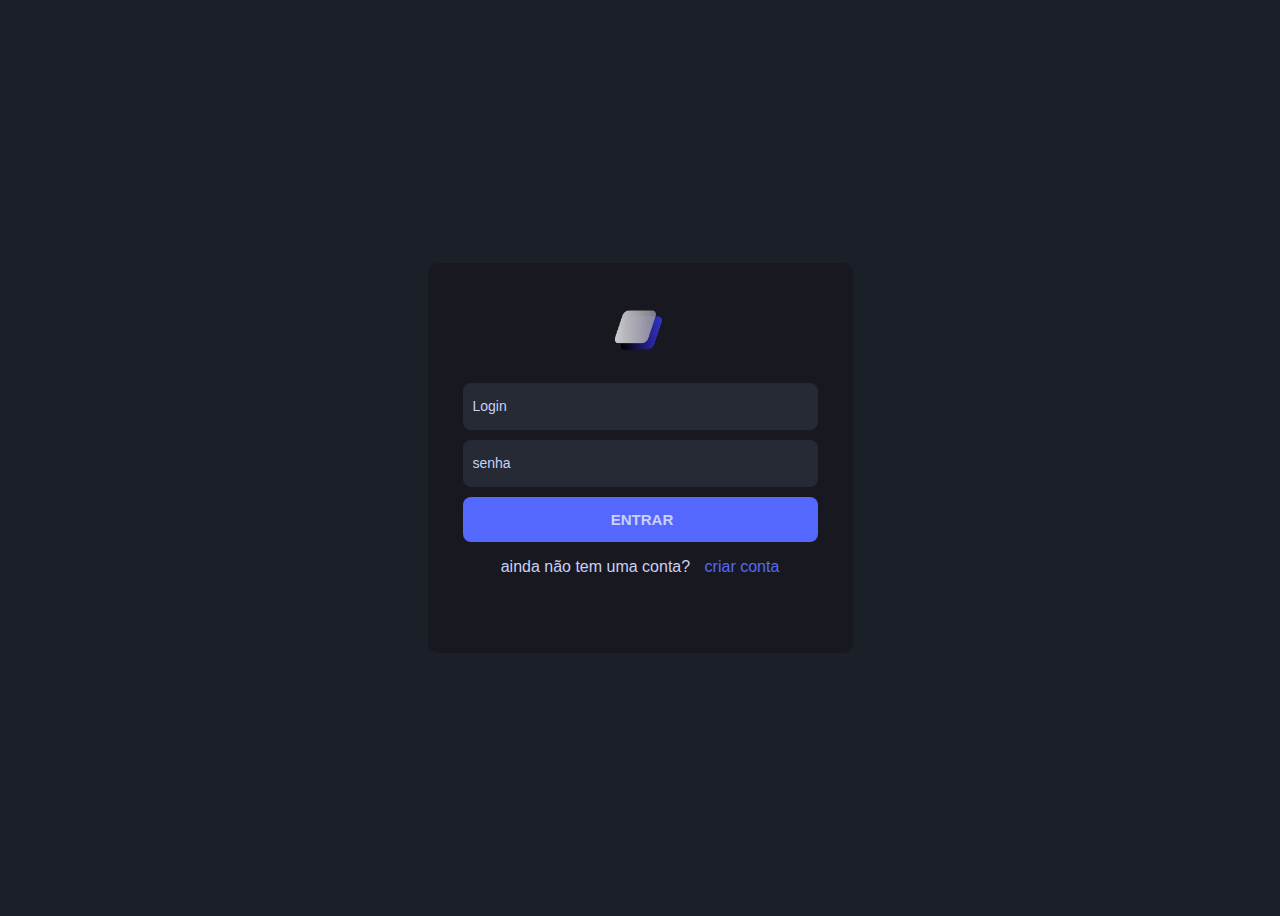
<file: Index.html>
<!doctype html>
<html lang="pt-br">
  <head>
    <meta charset="utf-8">
    <meta name="viewport" content="width=device-width, initial-scale=1">
    <title>Página de login</title>
    <link rel="stylesheet" href="style.css">
  
  </head>
  <body>
    <section class="area-login">
        <div class="login">
        <div>
            <img src="imagens/logo.png">
        </div>
        <form>
            <input type="text" name="nome" placeholder="Login" id="login">
            <input type="password" name="senha" placeholder="senha" id="senha">
            <input type="button" onclick="logar()" value="ENTRAR">
        </form>
        <p> ainda não tem uma conta? <a href="#">criar conta</a></p>
        </div>
 <script type="text/javascript" src="valida.js"></script>
</body>
</html>
</file>
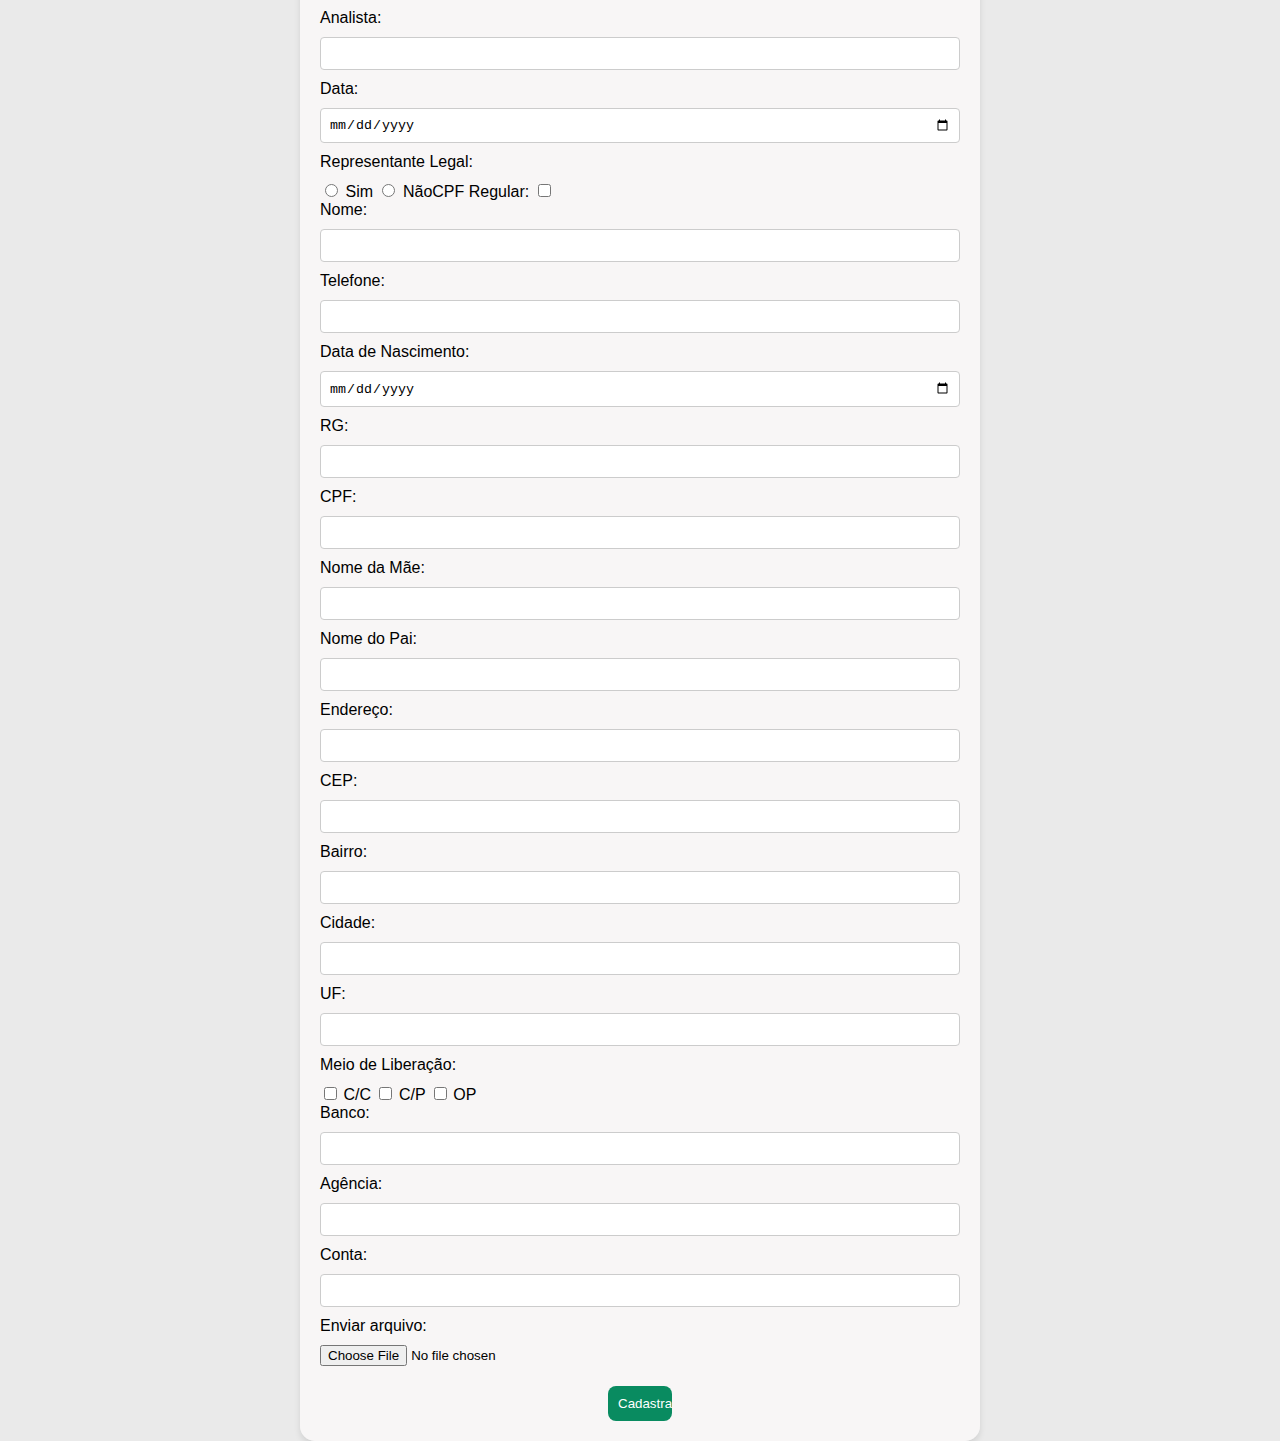
<file: cadastro_cliente.html>
<!DOCTYPE html>
<html lang="pt-br">
<head>
    <meta charset="UTF-8">
    <meta name="viewport" content="width=device-width, initial-scale=1.0">
    <title>Cadastro de Cliente</title>
    <style>
        body {
            font-family: Arial, Helvetica, sans-serif;
            margin: 0;
            padding: 0;
            background-color:#e4e4e4cb; /* Fundo off white */
        }
        .container {
            display: flex;
            justify-content: center;
            align-items: center;
            height: 150vh;
            
        }
        .card {
            background-color: #f8f6f6f8;
            padding: 20px;
            border-radius: 15px;
            box-shadow: 0 4px 6px rgba(0, 0, 0, 0.1);
            max-width: 50%; /* Largura máxima do card */
            width: 90%; /* Garante que o card se ajuste ao tamanho da tela */
        }
        .card form {
            display: flex;
            flex-wrap: wrap;
        
        }
        .card form label {
            width: 100%;
            margin-bottom: 10px;
        }
        .card form input[type="text"],
        .card form input[type="tel"],
        .card form input[type="date"] {
            width: 100%;
            padding: 8px;
            border-radius: 4px;
            border: 1px solid #ccc;
            margin-bottom: 10px;
        
        }
        .card form .button-container {
            width: 100%;
            margin-top: 20px;
            text-align: center;
        }
        .card form input[type="submit"] {
            width: 10%;
            padding: 10px;
            border: none;
            background-color: #098b60;
            color: #fff;
            cursor: pointer;
            border-radius: 8px;
           
        }
        
        /* Estilizando os rótulos de radio e checkbox */
        .card form input[type="checkbox"] {
            margin-right: 2px;
        }
        .card form label.checkbox-label {
            display: flex;
            align-items: center;
        
        

        }

        .card form label.checkbox-label input[type="radio"],
        .card form label.checkbox-label input[type="checkbox"] {
            margin-right: 10px;
        }
    </style>
</head>
<body>
    <div class="container">
        <div class="card">
            <h1>Cadastro de Cliente</h1>
            <form>

                <label for="analista">Analista:</label>
                <input type="text" id="analista" name="analista">
                <label for="data">Data:</label>
                <input type="date" id="data" name="data">
                <label for="representante_legal">Representante Legal:</label>
                <div class="checkbox-label">
                    <input type="radio" id="sim" name="representante_legal" value="Sim">
                    <label for="sim">Sim</label>
                    <input type="radio" id="nao" name="representante_legal" value="Não">
                    <label for="nao">Não</label>

                </div>

                     <div class="checkbox-label">
                    <label for="cpf_regular">CPF Regular:</label>
                    <input type="checkbox" id="cpf_regular" name="cpf_regular">

                 </div>

                <br>
                <label for="nome">Nome:</label>
                <input type="text" id="nome" name="nome">
                <br>
                <label for="telefone">Telefone:</label>
                <input type="tel" id="telefone" name="telefone">

                <br>

                <label for="data_nascimento">Data de Nascimento:</label>
                <input type="date" id="data_nascimento" name="data_nascimento">
                <br>
                <label for="rg">RG:</label>
                <input type="text" id="rg" name="rg">
                <br>
                <label for="cpf">CPF:</label>
                <input type="text" id="cpf" name="cpf">
                <br>
                <label for="nome_mae">Nome da Mãe:</label>
                <input type="text" id="nome_mae" name="nome_mae">
                <br>
                <label for="nome_pai">Nome do Pai:</label>
                <input type="text" id="nome_pai" name="nome_pai">
                <br>
                <label for="endereco">Endereço:</label>
                <input type="text" id="endereco" name="endereco">
                <label for="cep">CEP:</label>
                <input type="text" id="cep" name="cep">
                <br>
                <label for="bairro">Bairro:</label>
                <input type="text" id="bairro" name="bairro">
                <br>
                <label for="cidade">Cidade:</label>
                <input type="text" id="cidade" name="cidade">
                <br>
                <label for="uf">UF:</label>
                <input type="text" id="uf" name="uf" maxlength="2">
                <br>

                <label for="meio_liberacao">Meio de Liberação:</label>

                <div class="checkbox-lib">
                <input type="checkbox" id="cc" name="meio_liberacao" value="C/C">
                <label for="cc">C/C</label>
                <input type="checkbox" id="cp" name="meio_liberacao" value="C/P">
                <label for="cp">C/P</label>
                <input type="checkbox" id="op" name="meio_liberacao" value="OP">
                <label for="op">OP</label>
                </div>

                <br>
                <label for="banco">Banco:</label>
                <input type="text" id="banco" name="banco">
                <br>
                <label for="agencia">Agência:</label>
                <input type="text" id="agencia" name="agencia">
                <br>
                <label for="conta">Conta:</label>
                <input type="text" id="conta" name="conta">

                <label for="arquivo">Enviar arquivo:</label>
                <input type="file" id="arquivo" name="arquivo">
                
                <br>
                <div class="button-container">
                    <input type="submit" value="Cadastrar">
                </div>
            </form>
        </div>
    </div>
</body>
</html>
</file>
<file: style.css>
body{
    background-color: #1b1f27;
    font-family: Arial, Helvetica, sans-serif;
    overflow: hidden;

}
.area-login{
    display: flex;
    justify-content: center;
    height: 100vh;
    justify-content: center;
    align-items: center;
}
.login{
    display: flex;
    flex-direction: column;
    align-items: center;
    background-color: #181920; 
    border-radius: 10px;
    width: 355px;
    height: 320px;
    padding: 35px;
}

.login form{
    display: flex;
    width: 100%;
    flex-direction: column;

}

.login input {
    margin-top: 10px;
    background-color: #252a34;
    padding-left: 10px;
    color: #cbd0f7;
    border: none;
    height: 45px;
    outline: none;
    border-radius: 8px;

}

.login img{
    width: 65px;
    height: auto;
}

input::placeholder{
    color: #cbd0f7;
    font-size: 14px;

}

form [type="button"]{
    display: block;
    background-color:#5568fe;
    font-size: 15px;
    text-transform: uppercase;
    font-weight: bold;
    cursor: pointer;
}

p{
 color:#cbd0f7;
}

a{
    color:#5568fe;
    text-decoration: none;
    margin-left: 10px;
}
</file>
